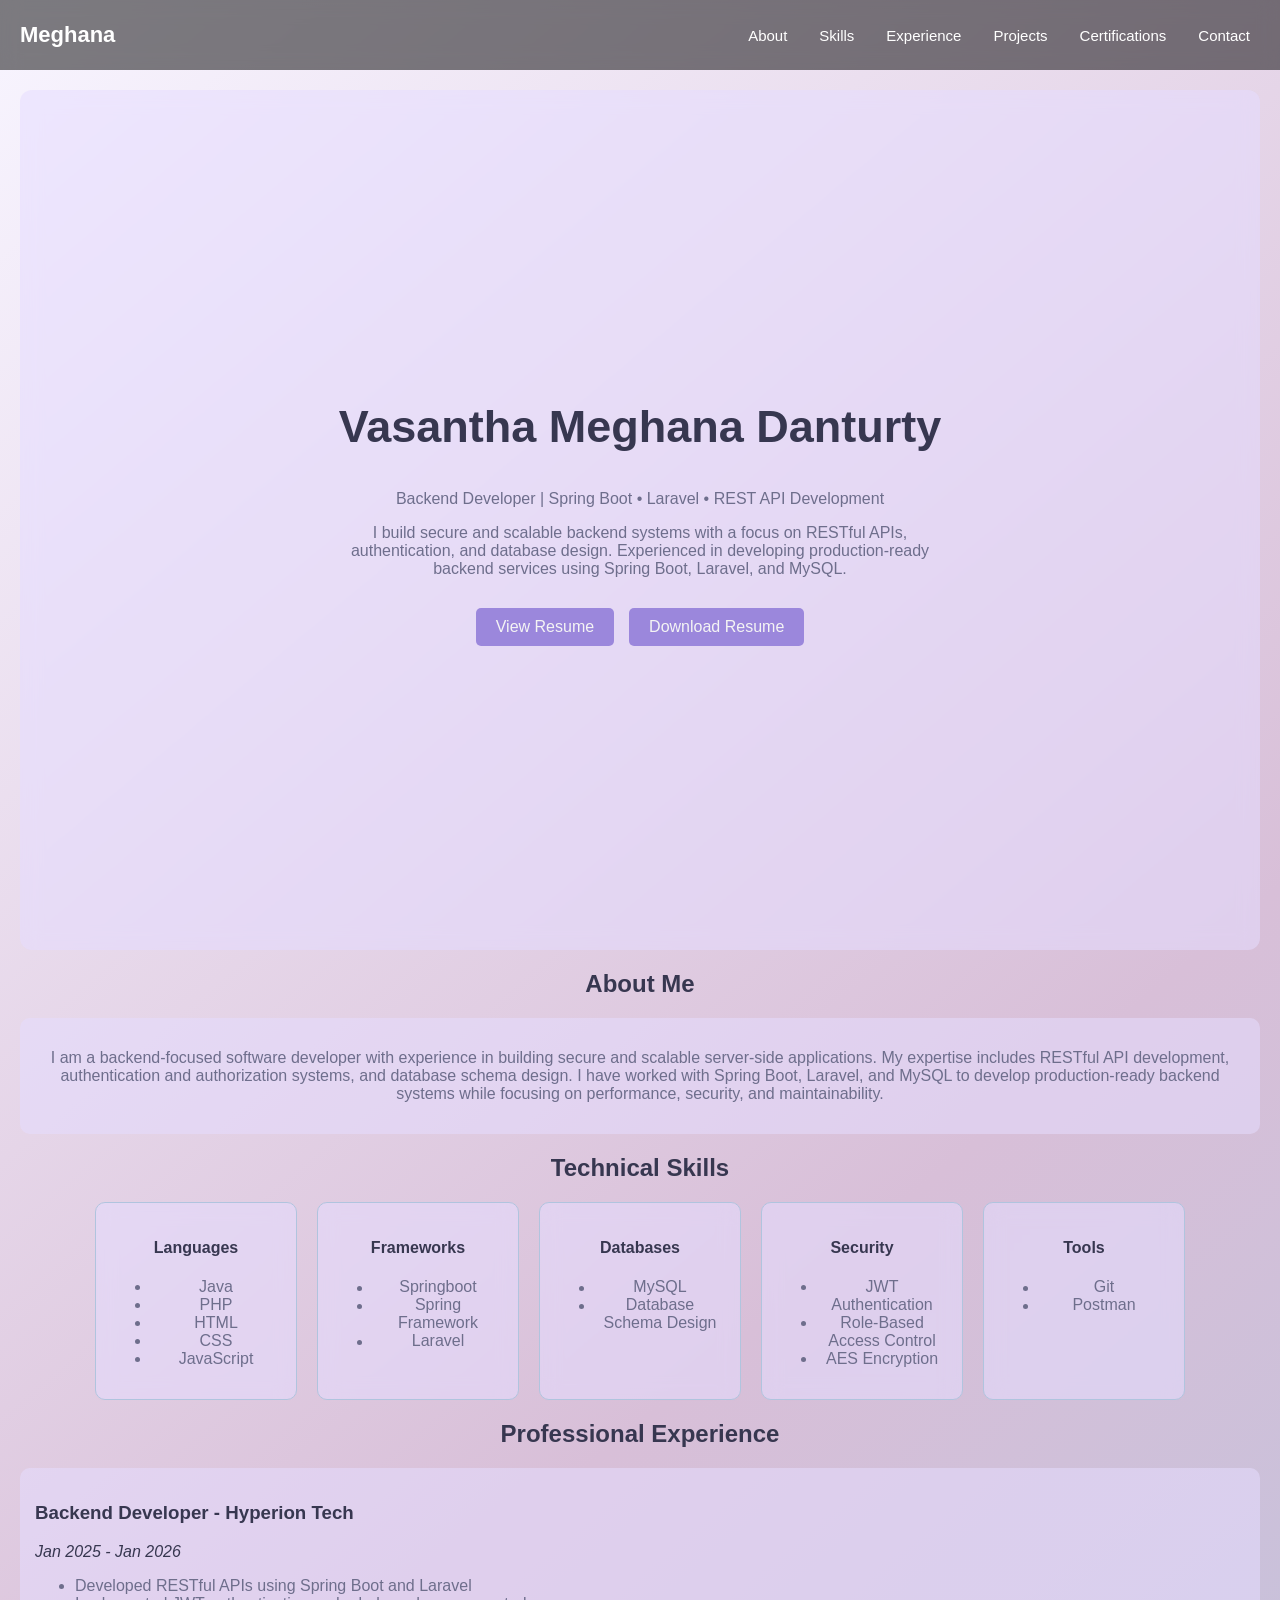
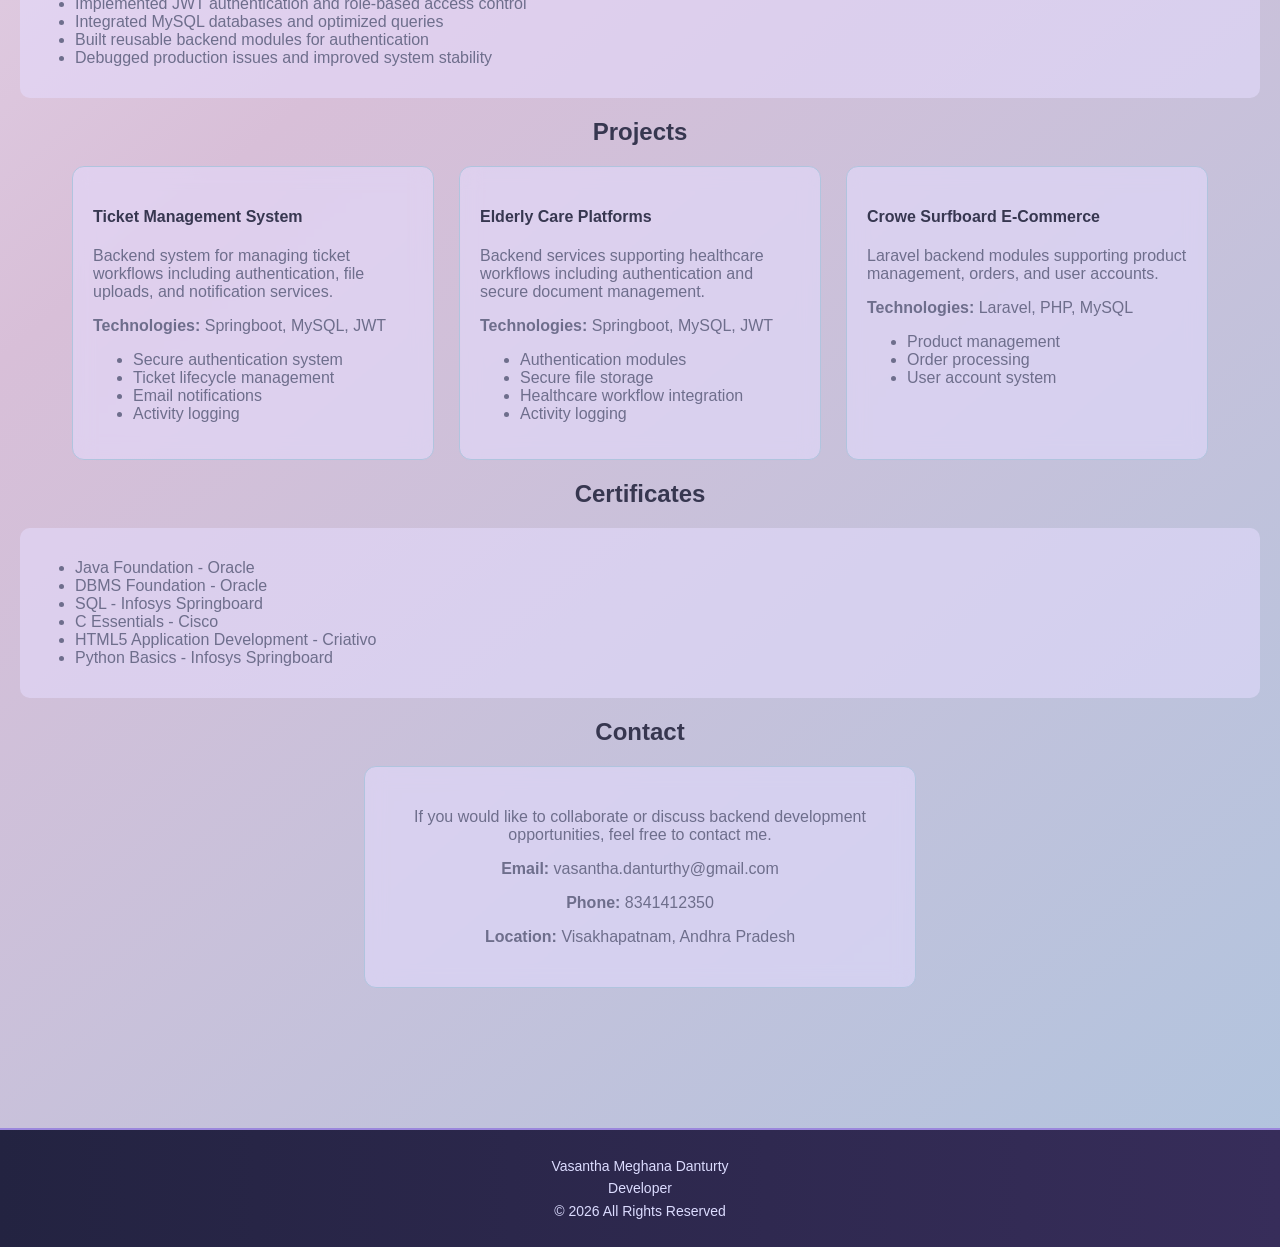
<file: index.html>
<!DOCTYPE html>
<html>

<head>
    <title> Portfolio</title>
    <link rel="stylesheet" href="style.css">
</head>

<body>
    <header>
        <h3>Meghana</h3>

        <div class="nav-links">
            <!-- <a href="#home">Home</a> -->
            <a href="#about">About</a>
            <a href="#skills">Skills</a>
            <a href="#experience">Experience</a>
            <a href="#projects">Projects</a>
            <a href="#Certifications">Certifications</a>
            <a href="#contact">Contact</a>
        </div>
    </header>

    <main>

        <div id="div1">
            <Section id="home">
                <h2 id="name">Vasantha Meghana Danturty</h2>
                <!-- <h4>Backend Developer</h4> -->
                <p id="details">Backend Developer | Spring Boot • Laravel • REST API Development</p>
                <p id="desc">I build secure and scalable backend systems with a focus on RESTful APIs, authentication,
                    and database design.
                    Experienced in developing production-ready backend services using Spring Boot, Laravel, and MySQL.
                </p>
                <div id="btn-container">
                    <a href="resume.pdf" target="_blank" class="bhome">View Resume</a>
                    <a href="resume.pdf" download class="bhome">Download Resume</a>
                </div>
            </Section>
        </div>
        <section id="about">
            <h2 id="about">About Me</h2>
            <div class="about-div">
                <p id="about-desc">I am a backend-focused software developer with experience in building secure and
                    scalable
                    server-side
                    applications. My expertise includes RESTful API development, authentication and authorization
                    systems,
                    and database schema design. I have worked with Spring Boot, Laravel, and MySQL to develop
                    production-ready backend systems while
                    focusing on performance, security, and maintainability.
                </p>
            </div>
        </section>

        <section id="skills">
            <h2 id="skills-h">Technical Skills</h2>

            <div class="tech-container">

                <div class="tech-box">
                    <h4>Languages</h4>
                    <ul>
                        <li>Java</li>
                        <li>PHP</li>
                        <li>HTML</li>
                        <li>CSS</li>
                        <li>JavaScript</li>
                    </ul>
                </div>

                <div class="tech-box">
                    <h4>Frameworks</h4>
                    <ul>
                        <li>Springboot</li>
                        <li>Spring Framework</li>
                        <li>Laravel</li>
                    </ul>
                </div>

                <div class="tech-box">
                    <h4>Databases</h4>
                    <ul>
                        <li>MySQL</li>
                        <li>Database Schema Design</li>
                    </ul>
                </div>

                <div class="tech-box">
                    <h4>Security</h4>
                    <ul>
                        <li>JWT Authentication</li>
                        <li>Role-Based Access Control</li>
                        <li>AES Encryption</li>
                    </ul>
                </div>

                <div class="tech-box">
                    <h4>Tools</h4>
                    <ul>
                        <li>Git</li>
                        <li>Postman</li>
                    </ul>
                </div>

            </div>
        </section>

        <section id="experience">
            <h2 id="experience-h">Professional Experience</h2>
            <div class="experience-div">
                <span>
                    <h3 id="h3-experience"> Backend Developer - Hyperion Tech</h4>
                        <p id="p-experience">Jan 2025 - Jan 2026</p>
                        <ul id="ul-experience">
                            <li>Developed RESTful APIs using Spring Boot and Laravel</li>
                            <li>Implemented JWT authentication and role-based access control</li>
                            <li>Integrated MySQL databases and optimized queries</li>
                            <li>Built reusable backend modules for authentication</li>
                            <li>Debugged production issues and improved system stability</li>
                        </ul>
                </span>
            </div>
        </section>

        <section id="projects">
            <h2 id="h2-projects">Projects</h2>

            <div class="div-projects">

                <div class="project-det">
                    <h4>Ticket Management System</h4>
                    <p>Backend system for managing ticket workflows including authentication, file uploads, and
                        notification services.</p>
                    <p><b>Technologies:</b> Springboot, MySQL, JWT</p>
                    <ul>
                        <li>Secure authentication system</li>
                        <li>Ticket lifecycle management</li>
                        <li>Email notifications</li>
                        <li>Activity logging</li>
                    </ul>
                </div>

                <div class="project-det">
                    <h4>Elderly Care Platforms</h4>
                    <p>Backend services supporting healthcare workflows including authentication and secure document
                        management.</p>
                    <p><b>Technologies:</b> Springboot, MySQL, JWT</p>
                    <ul>
                        <li>Authentication modules</li>
                        <li>Secure file storage</li>
                        <li>Healthcare workflow integration</li>
                        <li>Activity logging</li>
                    </ul>
                </div>

                <div class="project-det">
                    <h4>Crowe Surfboard E-Commerce</h4>
                    <p>Laravel backend modules supporting product management, orders, and user accounts.</p>
                    <p><b>Technologies:</b> Laravel, PHP, MySQL</p>
                    <ul>
                        <li>Product management</li>
                        <li>Order processing</li>
                        <li>User account system</li>
                    </ul>
                </div>

            </div>
        </section>

        <section id="Certifications">
            <h2 id="h2-certificates">Certificates</h2>
            <div class="certifactes-div">
                <ul id="ul-certificates">
                    <li>Java Foundation - Oracle </li>
                    <li>DBMS Foundation - Oracle </li>
                    <li>SQL - Infosys Springboard </li>
                    <li>C Essentials - Cisco</li>
                    <li>HTML5 Application Development - Criativo </li>
                    <li>Python Basics - Infosys Springboard </li>
                </ul>
            </div>
        </section>

        <section id="contact">
            <h2 class="contact-title">Contact</h2>

            <div class="contact-container">
                <div class="contact-box">
                    <p>If you would like to collaborate or discuss backend development opportunities, feel free to
                        contact me.</p>

                    <p><b>Email:</b> vasantha.danturthy@gmail.com</p>
                    <p><b>Phone:</b> 8341412350</p>
                    <p><b>Location:</b> Visakhapatnam, Andhra Pradesh</p>
                </div>
            </div>
        </section>

    </main>

    <footer>
        <p>Vasantha Meghana Danturty<br> Developer <br> © 2026 All Rights Reserved</p>
    </footer>

</body>

</html>
</file>
<file: style.css>
body {
    margin: 0;
    font-family: Arial, sans-serif;
    background: linear-gradient(140deg, rgb(248, 245, 255), rgb(216, 191, 216), rgb(176, 196, 222));
}

/* Smooth scroll */
html {
    scroll-behavior: smooth;
}

/* Fix anchor scroll hiding behind navbar */
section {
    scroll-margin-top: 100px;
}

/* NAVBAR */
header {
    position: fixed;
    top: 0;
    left: 0;

    width: 100%;
    height: 70px;

    display: flex;
    justify-content: space-between;
    align-items: center;

    padding: 0 20px; /* reduced padding */
    box-sizing: border-box; /* 🔥 THIS is the real fix */

    background: rgba(0, 0, 0, 0.5);
    backdrop-filter: blur(10px);

    z-index: 1000;
}
.nav-links {
    display: flex;
    flex-wrap: wrap; /* prevents breaking on smaller screens */
}
.nav-links a {
    margin-left: 12px;
    white-space: nowrap;
}

/* Name */
header h3 {
    margin: 0;
    color: white;
    font-size: 22px;
}

/* Links */
.nav-links a {
    text-decoration: none;
    color: white;
    font-size: 15px;
    padding: 6px 10px;
    border-radius: 6px;
    transition: 0.3s;
}

/* Hover */
.nav-links a:hover {
    background: rgba(255, 255, 255, 0.2);
}

/* Prevent overlap */
main {
    margin-top: 90px;
}

/* HOME */
#div1 {
    background: rgba(230, 220, 255, 0.55);
    backdrop-filter: blur(10px);
    border-radius: 12px;
    height: calc(100vh - 40px);
    margin: 20px;
    display: flex;
    justify-content: center;
    align-items: center;
    text-align: center;
}

#name {
    color: rgb(55, 55, 80);
    font-size: 45px;
}

#details,
#desc {
    color: rgb(110, 110, 140);
}

#desc {
    max-width: 600px;
    margin: auto;
}

#btn-container {
    margin: 30px;
    display: flex;
    justify-content: center;
    gap: 15px;
}

.bhome {
    padding: 10px 20px;
    background: rgb(155, 135, 220);
    color: rgb(244, 244, 244);
    text-decoration: none;
    border-radius: 5px;
}

.bhome:hover {
    background: rgb(135, 115, 200);
    transform: translateY(-2px);
    transition: 0.3s;
}

/* ABOUT */
.about-div {
    background-color: rgba(230, 220, 255, 0.55);
    padding: 15px;
    border-radius: 10px;
    margin: 20px;
}

#about{
    color: rgb(55,55,80);
    text-align: center;
}

#about-desc {
    color: rgb(110, 110, 140);
}

/* SKILLS */
#skills-h {
    color: rgb(55, 55, 80);
    text-align: center;
}

.tech-container {
    display: flex;
    flex-wrap: wrap;
    justify-content: center;
    gap: 20px;
}

.tech-box {
    background: rgba(230, 220, 255, 0.55);
    backdrop-filter: blur(10px);
    border: 1px solid rgb(176, 196, 222);
    border-radius: 10px;
    padding: 15px;
    width: 170px;
    text-align: center;
    color: rgb(55, 55, 80);
}

.tech-box li {
    color: rgb(110, 110, 140);
}

.tech-box:hover {
    transform: translateY(-5px);
    transition: 0.3s;
    border-color: rgb(155, 135, 220);
}

/* EXPERIENCE */
#experience-h {
    color: rgb(55, 55, 80);
    text-align: center;
}

.experience-div {
    background-color: rgba(230, 220, 255, 0.55);
    padding: 15px;
    border-radius: 10px;
    margin: 20px;
}

#h3-experience {
    color: rgb(55, 55, 80);
}

#p-experience {
    font-style: italic;
    color: rgb(55, 55, 80);
}

#ul-experience {
    color: rgb(110, 110, 140);
}

/* PROJECTS */
#h2-projects {
    color: rgb(55, 55, 80);
    text-align: center;
}

.div-projects {
    display: flex;
    flex-wrap: wrap;
    justify-content: center;
    gap: 25px;
}

.project-det {
    background: rgba(230, 220, 255, 0.55);
    backdrop-filter: blur(10px);
    border: 1px solid rgb(176, 196, 222);
    border-radius: 12px;
    padding: 20px;
    width: 320px;
    color: rgb(55, 55, 80);
}

.project-det p,
.project-det li {
    color: rgb(110, 110, 140);
}

.project-det:hover {
    transform: translateY(-6px);
    transition: 0.3s;
    border-color: rgb(155, 135, 220);
}

/* CERTIFICATES */
#h2-certificates {
    color: rgb(55, 55, 80);
    text-align: center;
}

.certifactes-div {
    background-color: rgba(230, 220, 255, 0.55);
    padding: 15px;
    border-radius: 10px;
    margin: 20px;
}

#ul-certificates {
    color: rgb(110, 110, 140);
}

/* CONTACT */
#contact {
    padding-bottom: 100px; /* fixes bottom cut-off */
}

.contact-title {
    text-align: center;
    color: rgb(55, 55, 80);
}

.contact-container {
    display: flex;
    justify-content: center;
}

.contact-box {
    background: rgba(230, 220, 255, 0.55);
    backdrop-filter: blur(10px);
    border: 1px solid rgb(176, 196, 222);
    border-radius: 12px;
    padding: 25px;
    width: 500px;
    text-align: center;
}

.contact-box p {
    color: rgb(110, 110, 140);
}

.contact-box:hover {
    transform: translateY(-5px);
    transition: 0.3s;
    border-color: rgb(155, 135, 220);
}

/* FOOTER */
footer {
    background: linear-gradient(to right, rgb(35, 35, 65), rgb(55, 45, 90));
    color: rgb(220, 220, 255);
    text-align: center;
    padding: 25px 10px;
    margin-top: 40px;
    border-top: 2px solid rgb(155, 135, 220);
}

footer p {
    margin: 0;
    line-height: 1.6;
    font-size: 14px;
}
</file>
